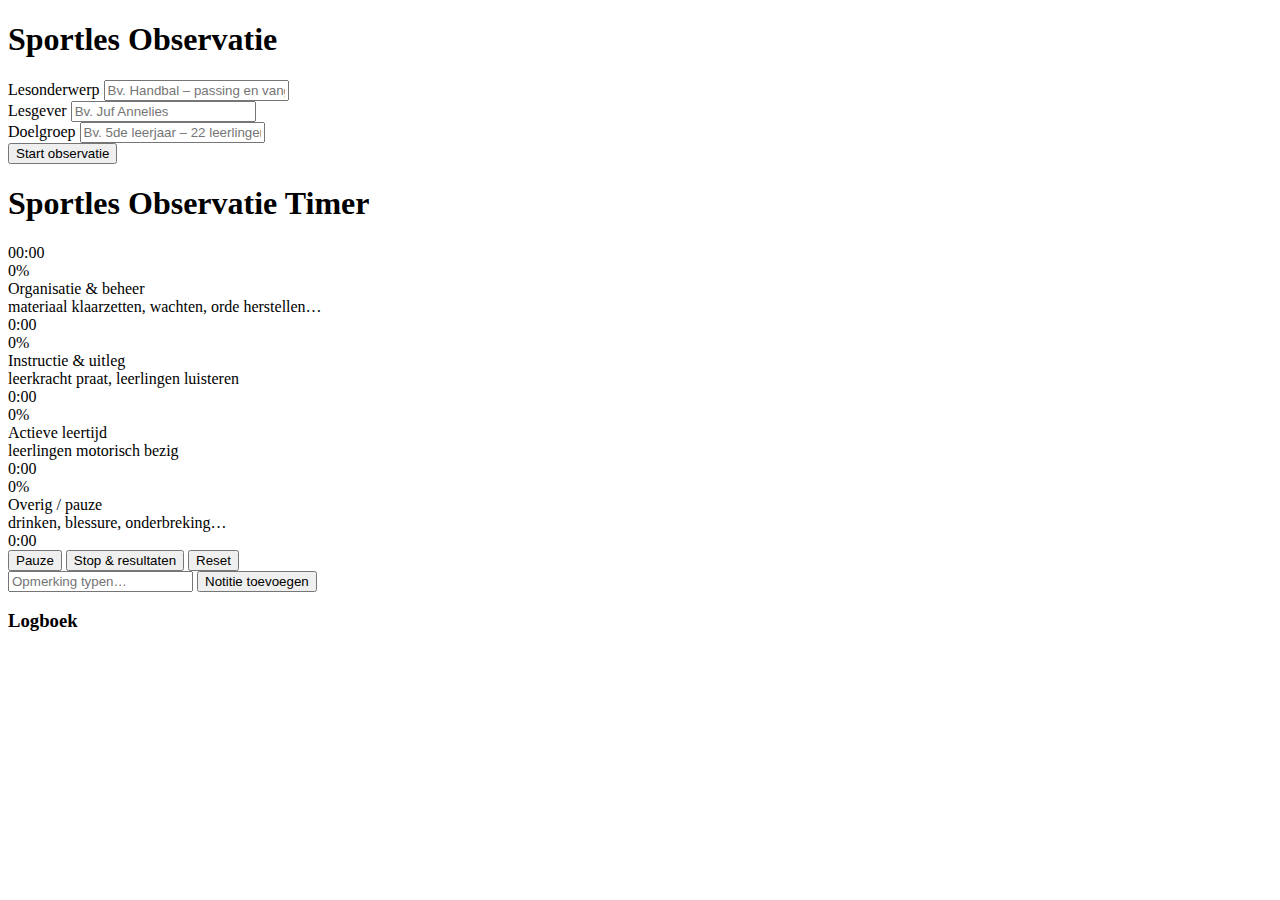
<file: index.html>
<!DOCTYPE html>
<html lang="nl">
<head>
  <meta charset="utf-8">
  <title>Sportles Observatie Timer</title>
  <meta name="viewport" content="width=device-width, initial-scale=1">
  <link rel="stylesheet" href="css/style.css">
</head>
<body>

<!-- INTRO SCHERM -->
<div id="intro" class="screen">
  <h1>Sportles Observatie</h1>
  <div class="intro-form">
    <div class="field">
      <label>Lesonderwerp</label>
      <input type="text" id="subject" placeholder="Bv. Handbal – passing en vangen">
    </div>
    <div class="field">
      <label>Lesgever</label>
      <input type="text" id="teacher" placeholder="Bv. Juf Annelies">
    </div>
    <div class="field">
      <label>Doelgroep</label>
      <input type="text" id="group" placeholder="Bv. 5de leerjaar – 22 leerlingen">
    </div>
    <button id="startObservationBtn" class="big-btn">Start observatie</button>
  </div>
</div>

<!-- TIMER SCHERM -->
<div id="timerScreen" class="screen hidden">
  <main>
    <h1 id="pageTitle">Sportles Observatie Timer</h1>
    <div id="total">00:00</div>
    <div id="timeline"></div>
    <div id="categories-container"></div>

    <div class="controls">
      <button id="pauseBtn" class="hidden">Pauze</button>
      <button id="stopBtn" class="hidden">Stop & resultaten</button>
      <button id="resetBtn" class="hidden">Reset</button>
    </div>

    <input type="text" id="noteInput" class="hidden" placeholder="Opmerking typen…">
    <button id="noteBtn" class="hidden">Notitie toevoegen</button>

    <div id="result"></div>
  </main>

  <aside>
    <h3>Logboek</h3>
    <div id="log"></div>
  </aside>
</div>

<script type="module">
  import { categories } from './js/config.js';
  import { initApp } from './js/main.js';
  initApp(categories);
</script>

</body>
</html>
</file>
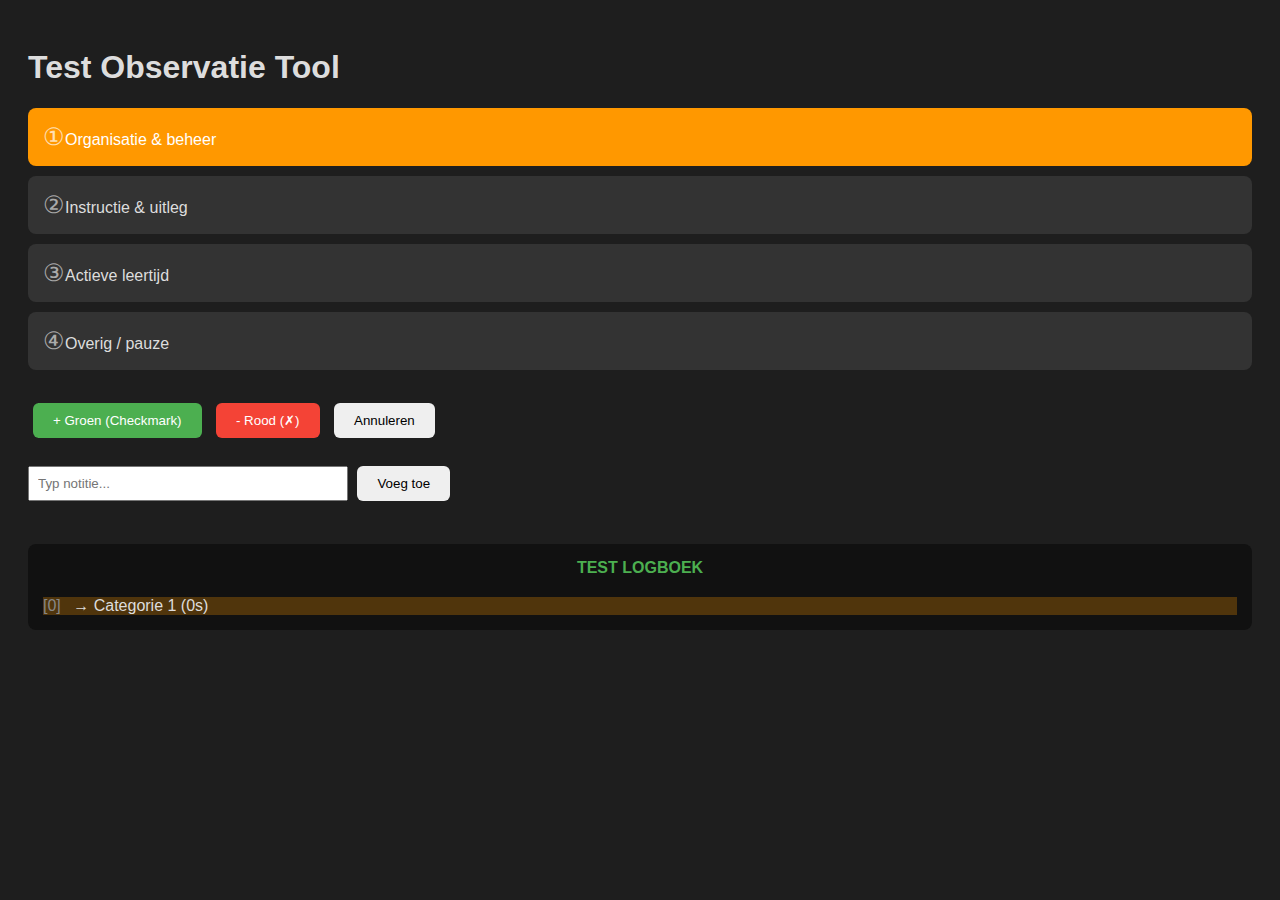
<file: test.html>
<!DOCTYPE html>
<html lang="nl">
<head>
  <meta charset="utf-8">
  <title>Test Observatie Tool</title>
  <style>
    body { font-family: Arial; background: #1e1e1e; color: #ddd; padding: 20px; }
    .cat { background: #333; padding: 15px; margin: 10px 0; border-radius: 8px; cursor: pointer; }
    .cat.active { background: #ff9800; color: white; }
    .cat::before { content: attr(data-key); font-size: 1.5em; opacity: 0.7; }
    .log { background: #111; padding: 15px; border-radius: 8px; margin: 20px 0; }
    .note-positive { color: #66bb6a; font-weight: bold; }
    .note-negative { color: #ef5350; font-weight: bold; }
    .time { color: #888; margin-right: 8px; }
    button { padding: 10px 20px; margin: 5px; border: none; border-radius: 6px; cursor: pointer; }
    .green-btn { background: #4caf50; color: white; }
    .red-btn { background: #f44336; color: white; }
  </style>
</head>
<body>
  <h1>Test Observatie Tool</h1>
  
  <div class="cat active" data-id="0" data-key="①" onclick="switchCategory(0)">Organisatie & beheer</div>
  <div class="cat" data-id="1" data-key="②" onclick="switchCategory(1)">Instructie & uitleg</div>
  <div class="cat" data-id="2" data-key="③" onclick="switchCategory(2)">Actieve leertijd</div>
  <div class="cat" data-id="3" data-key="④" onclick="switchCategory(3)">Overig / pauze</div>
  
  <br>
  <button class="green-btn" onclick="setPositive()">+ Groen (Checkmark)</button>
  <button class="red-btn" onclick="setNegative()">- Rood (✗)</button>
  <button onclick="cancelColor()">Annuleren</button>
  
  <br><br>
  <input type="text" id="noteInput" placeholder="Typ notitie..." style="width: 300px; padding: 8px;">
  <button onclick="addNote()">Voeg toe</button>
  
  <br><br>
  <div class="log" id="log">
    <div style="text-align: center; color: #4caf50; font-weight: bold; margin-bottom: 20px;">TEST LOGBOEK</div>
  </div>

  <script>
    let activeCategory = 0;
    let isPositive = false;
    let isNegative = false;
    let totalTime = 0;

    function switchCategory(id) {
      document.querySelectorAll('.cat').forEach(c => c.classList.remove('active'));
      document.querySelector(`[data-id="${id}"]`).classList.add('active');
      activeCategory = id;
      
      const now = Date.now();
      const duration = now - (window.lastTime || now);
      totalTime += duration;
      
      const log = document.getElementById('log');
      const entry = document.createElement('div');
      entry.style.background = id === 0 ? '#ff980044' : id === 1 ? '#ba68c844' : id === 2 ? '#66bb6a44' : '#9e9e9e44';
      entry.innerHTML = `<span class="time">[${Math.floor(totalTime/1000)}]</span> → Categorie ${id + 1} (${Math.floor(duration/1000)}s)`;
      log.appendChild(entry);
      entry.scrollIntoView();
      
      window.lastTime = now;
    }

    function setPositive() {
      isPositive = !isPositive;
      isNegative = false;
      const input = document.getElementById('noteInput');
      input.style.background = isPositive ? '#66bb6a20' : '#222';
      input.style.border = isPositive ? '1px solid #66bb6a' : '1px solid #444';
      input.placeholder = isPositive ? 'Groen actief (Checkmark) - druk nogmaals + om te annuleren' : 'Typ notitie...';
    }

    function setNegative() {
      isNegative = !isNegative;
      isPositive = false;
      const input = document.getElementById('noteInput');
      input.style.background = isNegative ? '#ef535020' : '#222';
      input.style.border = isNegative ? '1px solid #ef5350' : '1px solid #444';
      input.placeholder = isNegative ? 'Rood actief (✗) - druk nogmaals - om te annuleren' : 'Typ notitie...';
    }

    function cancelColor() {
      isPositive = isNegative = false;
      const input = document.getElementById('noteInput');
      input.style.background = '#222';
      input.style.border = '1px solid #444';
      input.placeholder = 'Typ notitie...';
    }

    function addNote() {
      const text = document.getElementById('noteInput').value.trim();
      if (!text) return;

      const log = document.getElementById('log');
      const entry = document.createElement('div');
      entry.className = 'note';
      entry.style.paddingLeft = '40px';
      entry.style.margin = '8px 0';
      entry.style.position = 'relative';

      let prefix = '→ ';
      if (isPositive) {
        prefix = 'Checkmark  ';
        entry.style.color = '#66bb6a';
        entry.style.fontWeight = 'bold';
      } else if (isNegative) {
        prefix = '✗  ';
        entry.style.color = '#ef5350';
        entry.style.fontWeight = 'bold';
      }

      entry.innerHTML = `<span class="time">[${Math.floor(totalTime/1000)}]</span> ${prefix}${text}`;
      log.appendChild(entry);
      entry.scrollIntoView();

      document.getElementById('noteInput').value = '';
      cancelColor();
    }

    // Test direct starten met Organisatie
    window.onload = () => switchCategory(0);
  </script>
</body>
</html>
</file>
<file: css/style.css>

</file>
